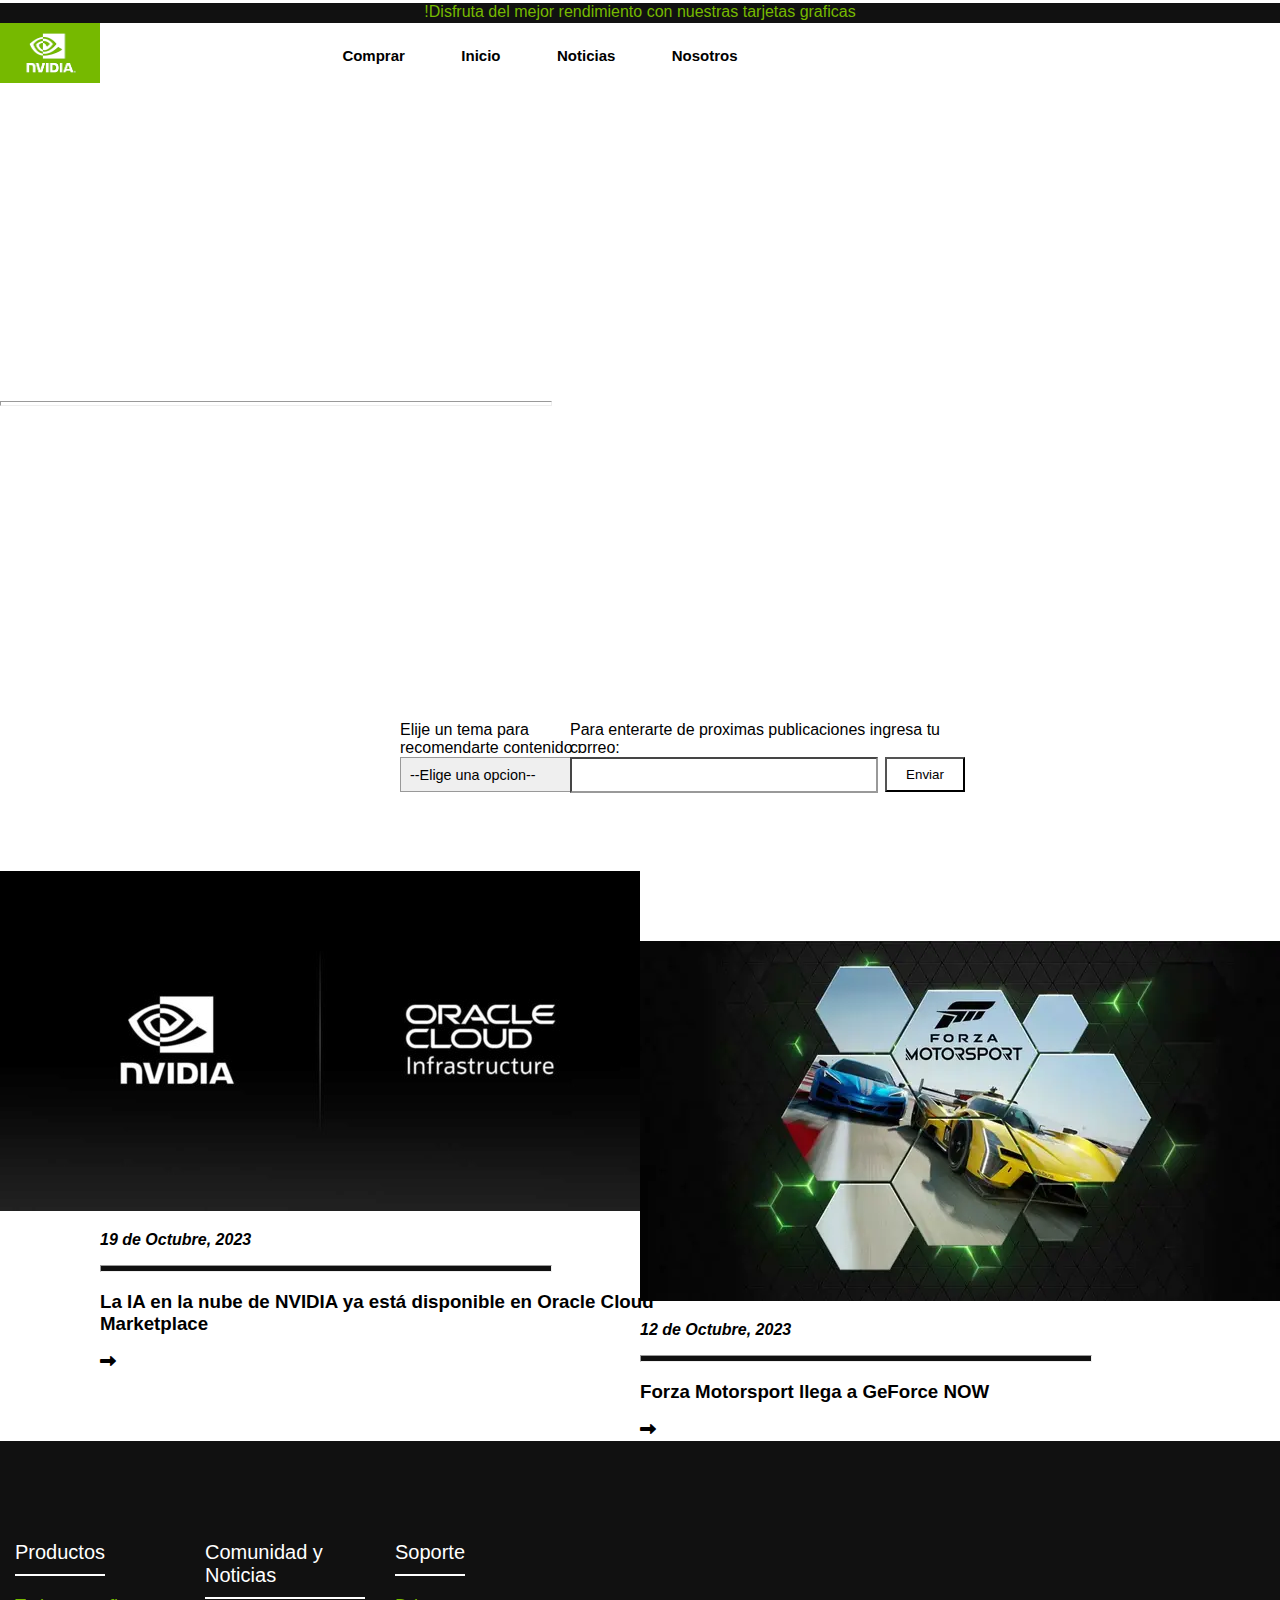
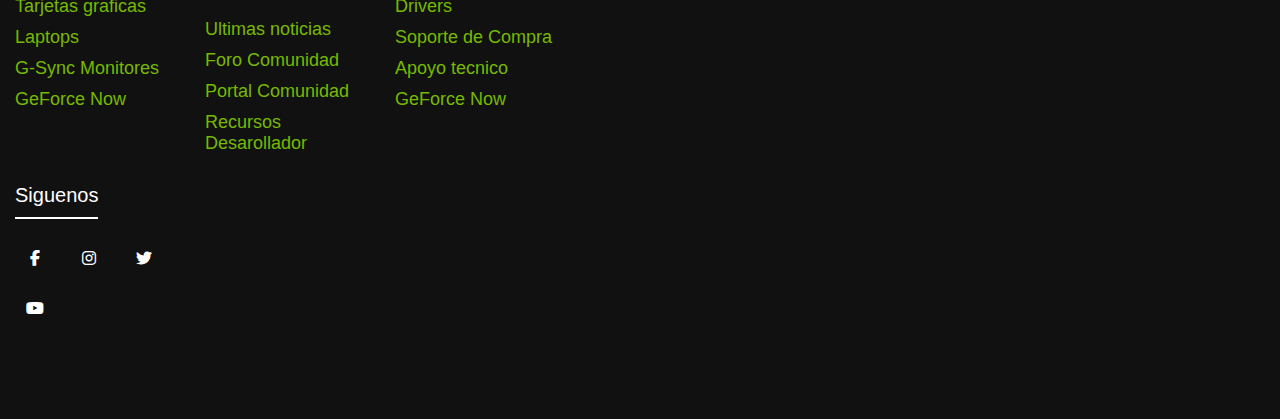
<file: blog.html>
<!DOCTYPE html>
<html lang="en">

<head>
    <meta charset="UTF-8">
    <meta name="viewport" content="width=device-width, initial-scale=1.0">
    <link rel="stylesheet" href="https://cdnjs.cloudflare.com/ajax/libs/font-awesome/4.7.0/css/font-awesome.min.css">
    <link rel="stylesheet" href="estilo_blog.css">
    <link rel="stylesheet" href="https://cdnjs.cloudflare.com/ajax/libs/font-awesome/6.2.1/css/all.min.css">
    <script src="BLOG.JS"></script>
    <title>Blog</title>
</head>

<body>

    <div class="chido">
        <div class="logo">
            <img src="[data-uri]"
                alt="" width="100px" height="60px">
        </div>


        <div class="eslogan">
            <p align="center">!Disfruta del mejor rendimiento con nuestras tarjetas graficas</p>

        </div>



        <nav>
            <div class="menu1">
                <ul>
                    <li><a href="https://www.nvidia.com/es-es/geforce/buy/"><Strong>Comprar</Strong></a></li>
                    <li><a href="index.html"><strong>Inicio</strong></a></li>
                    <li><a href="noticias.html"><strong>Noticias</strong></a></li>
                    <li><a href="Nosotros.html"><strong>Nosotros</strong></a></li>
                </ul>
            </div>
        </nav>


    



        <div class="main-head">

            <hr>
            <h1>
                <p> Disfruta del Blog de Nvidia</p>
            </h1>

        </div>


        <div class="select_in">
            <label for="pet-select">Elije un tema para recomendarte contenido :</label>

            <select onchange="mensstem()" name="pets" id="pet-select">
                <option value="">--Elige una opcion--</option>
                <option value="NVIDIA_1" onclick="mensstem()">Hardware</option>
                <option value="NVIDIA_2" onclick="mensstem()">Software</option>
                <option value="NVIDIA_3" onclick="mensstem()">Edicion</option>
                <option value="NVIDIA_4" onclick="mensstem()">IA</option>
                <option value="NVIDIA_5" onclick="mensstem()">Gaming</option>
            </select>


        </div>





        <div class="email_in">

            <form action="">
                <label for="email">Para enterarte de proximas publicaciones ingresa tu correo:</label>
                <br>
                <input type="email" id="email" size="30" required />
                <button type="submit" class="boton_sub" onclick="menssem()">Enviar</button>

            </form>



        </div>


        <div class="image_1">

            <img src="NVIDIA-IA-ya-esta-disponible-en- (1).jpg" alt="imagen_blog1">

            <div class="descrip_img1">
                <p style="font-size: 12pt;"> <b><em>19 de Octubre, 2023</em></b></p>
                <hr>
                <a href="https://blogs.nvidia.com/blog/2023/10/19/nvidia-ai-now-available-in-oracle-cloud-marketplace/">
                    <h3>La IA en la nube de NVIDIA ya está disponible en Oracle Cloud Marketplace</h3>
                </a>
                <i class="fa-solid fa-right-long" style="color: #000000;"></i>

            </div>



        </div>

        <div class="image_2">

            <img src="202310129492338_1.jpg.webp" alt="imagen_blog2">

            <div class="descrip_img2">
                <b>
                    <p style="font-size: 12pt;"><em>12 de Octubre, 2023</em></p>
                </b>
                <hr>
                <a href="https://blogs.nvidia.com/blog/2023/10/12/geforce-now-thursday-oct-12/">
                    <h3>Forza Motorsport llega a GeForce NOW</h3>
                </a>

                <i class="fa-solid fa-right-long" style="color: #000000;"></i>

            </div>



        </div>

        <footer class="footer">
          
               <div class="container">
           
                   <div class="footer-row">
           
                       <div class="footer-links">
                           
                           
           
                           <ul>
                               <p>Productos</p>
                               <li><a href="">Tarjetas graficas</a></li>
                               <li><a href="">Laptops</a></li>
                               <li><a href="">G-Sync Monitores</a></li>
                               <li><a href="">GeForce Now</a></li>
                           </ul>
           
                       </div>
           
                       <div class="footer-links">
                           <ul>
                               <p>Comunidad y Noticias</p>
                               <li><a href="">Ultimas noticias</a></li>
                               <li><a href="">Foro Comunidad</a></li>
                               <li><a href="">Portal Comunidad</a></li>
                               <li><a href="">Recursos Desarollador</a></li>
                           </ul>
                       </div>
           
                       <div class="footer-links">
                           <ul>
                               <p>Soporte</p>
                               <li><a href="">Drivers</a></li>
                               <li><a href="">Soporte de Compra</a></li>
                               <li><a href="">Apoyo tecnico</a></li>
                               <li><a href="">GeForce Now</a></li>
                           </ul>
           
                       </div>
           
                       <div class="footer-links">
                           <ul>
                               <p>Siguenos</p>
           
                               <div class="social-link">
                                   <a href=""><i class="fab fa-facebook-f"></i></a>
                                   <a href=""><i class="fab fa-instagram"></i></a>
                                   <a href=""><i class="fab fa-twitter"></i></a>
                                   <a href=""><i class="fab fa-youtube"></i></a>
                               </div>
                               
                           </ul>
           
                       </div>
           
                   </div>
           
               </div>
               
           </footer>


</body>

</html>
</file>
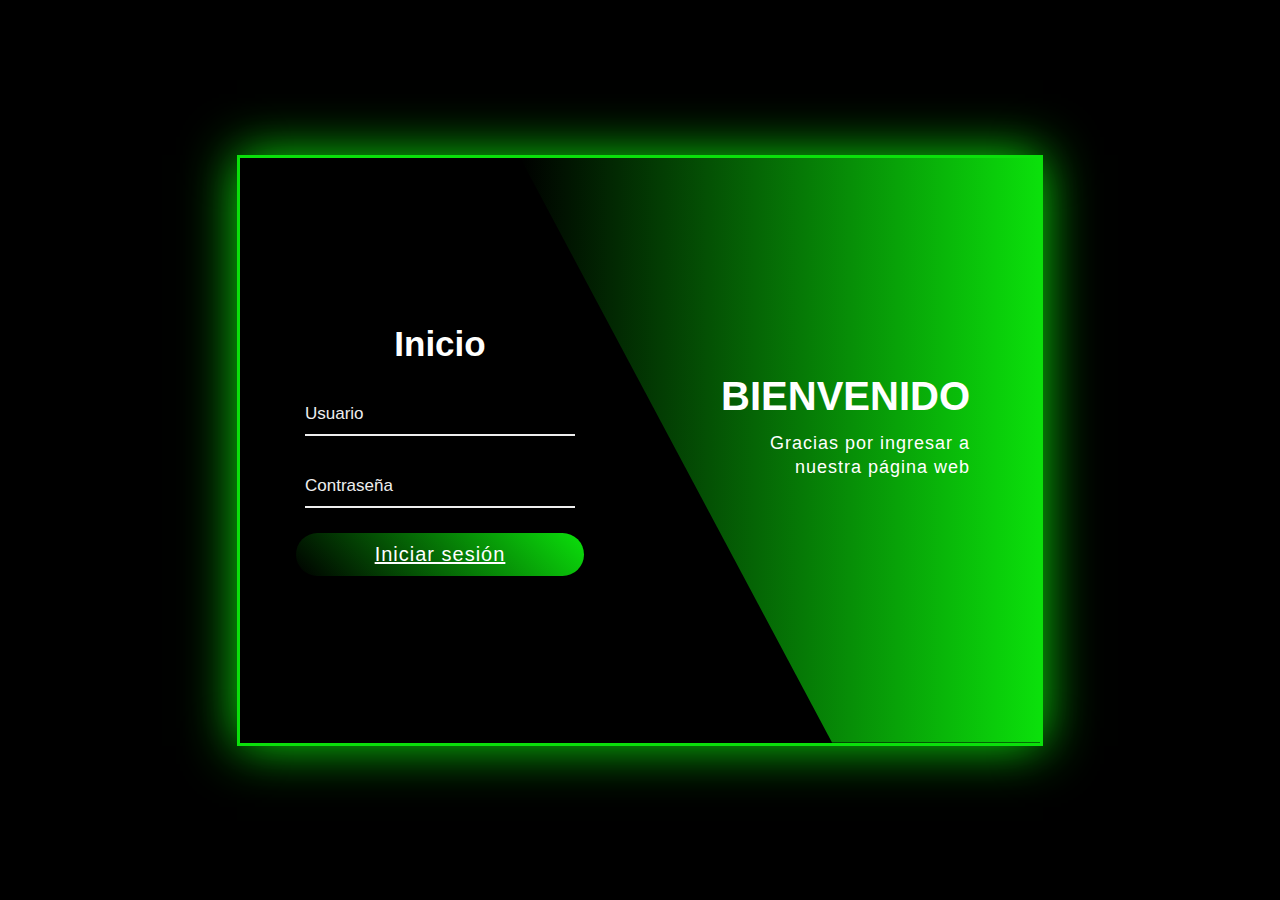
<file: login.html>
<!DOCTYPE html>
<html>

<head>
    <meta charset="UTF-8">
    <meta name="viewport" content="width=device-width, initial-scale=1.0">
    <title>Logim</title>
    <link rel="stylesheet" href="login.css">
    <script>
        function validateForm() {
            var username = document.getElementById("username").value;
            var password = document.getElementById("password").value;

            if (username === "" || password === "") {
                alert("Los campos están vacíos. Por favor, complete todos los campos.");
                return false;
            }
        }
    </script>
</head>

<body>
    <div class="wrapper">
        <form action="" class="form" onsubmit="return validateForm()">
            <h1 class="title">Inicio</h1>
            <div class="inp">
                <input type="text" name="username" id="username" class="input" placeholder="Usuario">
                <i class="fa-solid fa-user"></i>
            </div>
            <div class="inp">
                <input type="password" name="password" id="password" class="input" placeholder="Contraseña">
                <i class="fa-solid fa-lock"></i>
            </div>
            <button type="submit" class="submit"><a href="index.html">Iniciar sesión</a></button>
            
        </form>
        <div></div>
        <div class="banner">
            <h1 class="wel_text">BIENVENIDO<br></h1>
            <p class="para">Gracias por ingresar a<br> nuestra página web</p>
        </div>
    </div>
</body>

</html>
</file>
<file: estilo_blog.css>
*{font-family: Arial, Helvetica, sans-serif;
    margin-right: 0;
    margin-left: 0;
}
.main-head{
  position: relative;
    width: 100%;
    height: 600px;
background-image: url("https://cdn.computerhoy.com/sites/navi.axelspringer.es/public/media/image/2018/08/filtran-nuevas-tarjetas-graficas-nvidia-rtx-2070-rtx-2080-ti-gtx-2060.jpg?tf=3840x");
color: white;
background-size: cover;


}

.main-head p{
    position: relative;
    top: 300px;
    
}

.main-head hr{
    margin-bottom:0 ;
    position: relative;
top: 310px;
    width: 550px;
    height: 3px;
    background-color: white;
}

label {
    font-family: sans-serif;
    font-size: 1rem;
    padding-right: 10px;
  }
  
  select {
    font-size: 0.9rem;
    padding: 2px 5px;
  }

  .select_in{
    width: 200px;
    height: 150px;
    display: inline-block;
    position: relative;
top: 30px;
left: 400px;

  }

  .boton_sub{
    background-color:white ;
    color: black;
    width: 80px;
    height: 35px;
    position: relative;
    right: 15px;
    float: right;


  }

  .boton_sub:hover{
    background-color:rgb(11, 224, 11) ;
    color: white;


  }

  select{
    border-color: #999;
    height: 35px;
    width: 300px;
  }

  input{
    
        border-color: #999;
        height: 30px;
        width: 300px;
      
  }

  .email_in{

    width: 410px;
    height: 150px;
position: relative;
top: 30px;
right: 300px;
float: right;
  }

  .image_1{
    position: relative;
    top: 30px;
   
    width: 650px;
    height: 500px;

  }


  .image_1 hr{
width: 450px;
height: 5px;
background-color: #111;

  }
  .image_2 hr{
    width: 450px;
    height: 5px;
    background-color: #111;
    
      }


  .descrip_img1{
    position: relative;
    left: 100px;
  }

  .image_2{
    float: right;
    position: relative;
    bottom: 400px;

  }
  

  a{
text-decoration: none;
color: black;

  }
  a:hover{
    color: rgb(16, 172, 16);
  }
 



  /*Menu***************************************************************************************/
  .chido{
    position: static;
    position: relative;
    top: -85px;
}


.eslogan{
    max-width: 1;
    height: 20px;
    background-color: #111;
    color: rgba(118,185,0,255);


}
.menu1{
    position: relative;
    left: -100px;
    top: 0px;
    
}

.menu2{
  
    background-color: #111;
    overflow: hidden;
    max-width: 1;
    height: 30px;
    font-size: 25px;
    position: relative;
}

.menuP{
    position: relative;
    top: -20px;
}

.logo{
    position: relative;
    left: 0px;
    top: 100px;
}



nav {
    background-color: #ffffff;
    overflow: hidden;
    max-width: 1;
    height: 60px;
    transition: background-color 0.30s, color 0.30s;
}

nav ul {
    list-style-type: none;
    margin: 0;
    padding: 0;
    text-align: center;
}

nav li {
    display: inline;
}

nav a {
    position: relative;
    display: inline-block;
    color: rgb(0, 0, 0);
    text-align: center;
    padding: 14px 16px;
    margin: 10px;
    text-decoration: none;
    transition: color 0.30s;
    font-size: 15px;
}

nav a:hover {
    color: rgb(252, 252, 252);
    background-color: rgba(118,185,0,255);
}

nav:hover {
    background-color:rgba(118,185,0,255);
    color: rgb(252, 252, 252);
}

.hr1{
    border-color: rgba(118,185,0,255); 
    width: 350px;
    position: relative;
    left: 410px;
    top: -480px;
}

.p4090{
    width: 350px;
    height: 10px;
    color: white;
    position: relative;
    left: 840px;
    top: -490px;
}

.hr2{
    border-color: rgba(118,185,0,255); 
    width: 350px;
    position: relative;
    left: 410px;
    top: -330px;
}


  /*************************************************************************************************************************/


  .content-select select{
	appearance: none;
	-webkit-appearance: none;
	-moz-appearance: none;
}
.content-select select::-ms-expand {
    display: none;
}

.content-select{
	max-width: 250px;
	position: relative;
}
 
.content-select select{
	display: inline-block;
	width: 100%;
	cursor: pointer;
  	padding: 7px 10px;
  	height: 42px;
  	outline: 0; 
  	border: 0;
	border-radius: 0;
	background: #f0f0f0;
	color: #7b7b7b;
	font-size: 1em;
	color: #999;
	font-family: 
	'Quicksand', sans-serif;
	border:2px solid rgba(0,0,0,0.2);
    border-radius: 12px;
    position: relative;
    transition: all 0.25s ease;
}
 
.content-select select:hover{
	background: #B1E8CD;
}
 
/* 
Creamos la fecha que aparece a la izquierda del select.
Realmente este elemento es un cuadrado que sólo tienen
dos bordes con color y que giramos con transform: rotate(-45deg);
*/
.content-select i{
	position: absolute;
	right: 20px;
	top: calc(50% - 13px);
	width: 16px;
	height: 16px;
	display: block;
	border-left:4px solid #2AC176;
	border-bottom:4px solid #2AC176;
	transform: rotate(-45deg); /* Giramos el cuadrado */
	transition: all 0.25s ease;
}
 
.content-select:hover i{
	margin-top: 3px;
}

.footer{
  background-color: #111;
  padding: 80px 0;
  position: relative;
  top: 100px;


}

.footer-row{
  display: flex;
  flex-wrap: wrap;
}

.footer-links{
  width: 25%;
  padding: 0 15px;
}

.footer-links p{
  font-size: 20px;
  color: white;
  margin-bottom: 20px;
  font-weight: 500;
  border-bottom: 2px solid white;
  padding-bottom: 10px;
  display: inline-block;

}

.footer-links ul li a{

  font-size: 18px;
  text-decoration: none;
  color: rgba(118,185,0,255);
  display: block;
  margin-bottom: 10px;
  transition: all .3s ease;

}

.footer-links ul li a:hover{

  color: white;
  padding-left: 6px;

 

}

.social-link a{
  display: inline-block;
  min-height: 40px;
  width: 40px;
  margin: 0 10px 10px 0;
  text-align: center;
  line-height: 40px;
  border-radius: 50%;
  color: #ffffff;
  transition: all .5s ease;
}

.social-link a:hover{
 background-color: rgba(118,185,0,255);
}

.container{
  max-width: auto;
  margin: 0 auto;
}

ul{
  
  list-style: none;
  padding: 0;
  margin: 0;
  box-sizing: border-box;
  
}
</file>
<file: login.css>
*{
    margin: 0;
    padding: 0;
    font-family: arial;
    color: #fff;
}

body{
    width: 100vw;
    height: 100vh;
    background: #000000;
    display: grid;
    justify-content: center;
    align-content: center ;
}

::-webkit-input-placeholder{
    color: #eee;
}

.wrapper{
    position: relative;
    width: 800px;
    height: 65vh;
    display: grid;
    grid-template-columns: 1fr 1fr;
    border: 3px solid rgb(11, 224, 11);
    box-shadow: 0 0 50px 0 rgb(11, 224, 11);
}

.form{
    display: flex;
    flex-direction: column;
    justify-content: center;
    align-items: center;
}

.title{
    font-size: 35px;
}

.inp{
    padding-bottom: 10px;
    border-bottom: 2px solid #eee;
}

.input{
    border: none;
    outline: none;
    background: none;
    width: 260px;
    margin-top: 40px;
    padding-right: 10px;
    font-size: 17px;
    color: rgb(11, 224, 11);

}

.submit{
    border: none;
    outline: none;
    width: 288px;
    margin-top: 25px;
    padding: 10px 0;
    font-size: 20px;
    border-radius: 40px;
    letter-spacing: 1px;
    cursor: pointer;
    background: linear-gradient(45deg, rgb(0, 0, 0), rgb(11, 224, 11));
}

.footer{
    margin-top: 30px;
    letter-spacing: 0.5px;
    font-size: 14px;
}

.link{
    color: rgb(11, 224, 11);
    text-decoration: none;
}

.banner{
    position: absolute;
    top: 0;
    right: 0;
    width: 450px;
    height: 100%;
    background: linear-gradient(to right, rgb(0, 0, 0), rgb(11, 224, 11));
    clip-path: polygon(0 0, 100% 0, 100% 100%, 60% 100%);
    padding-right: 70px;
    text-align: right;
    display: flex;
    flex-direction: column;
    justify-content: center;
    align-items: flex-end;
}

.wel_text{
    font-size: 40px;
    margin-top: -50px;
    line-height: 50px;
}

.para{
    margin-top: 10px;
    font-size: 18px;
    line-height: 24px;
    letter-spacing: 1px;
}
</file>
